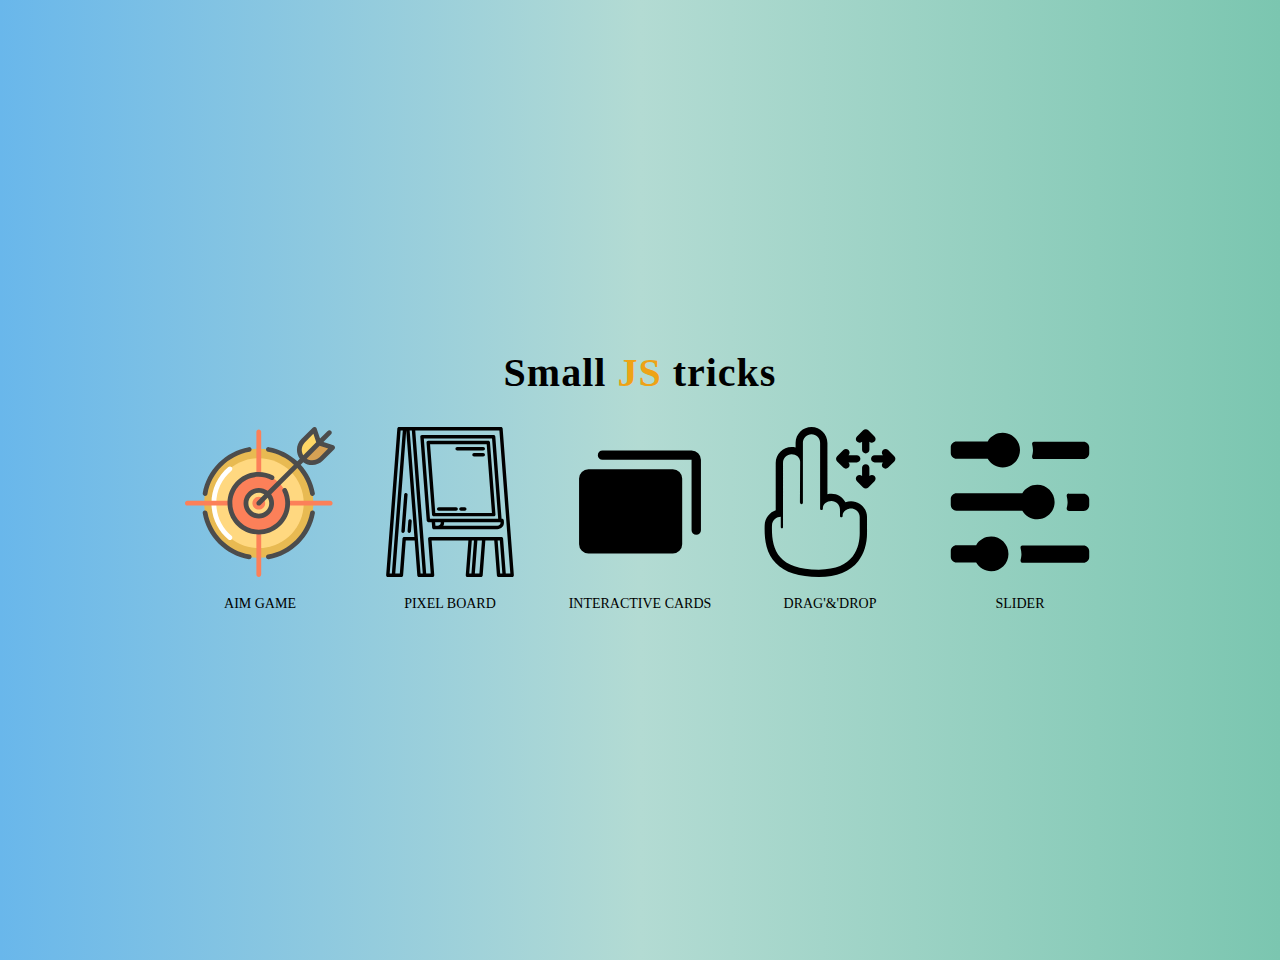
<file: index.html>
<!DOCTYPE html>
<html lang="en">
<head>
    <meta charset="UTF-8">
    <meta http-equiv="X-UA-Compatible" content="IE=edge">
    <meta name="viewport" content="width=device-width, initial-scale=1.0">
    <link rel="stylesheet" href="./tips.css">
    <link rel="shortcut icon" href="./logoJS.png" type="image/png">
    <title>Small JS project</title>
</head>
<body>
    <div class="container">
        <main class="main">
            <h1 class="main__title">Small <span>JS</span> tricks</h1>
            <div class="main__body">
                <div class="main__item">
                    <a href="./AIM(game)/index.html" target="_blank" class="main__item-link">
                        <img src="./image/aim.svg" alt="Project 'Aim'">
                    </a>
                    <h3 class="main__item-title">AIM GAME</h3>
                </div>
                <div class="main__item">
                    <a href="./Board(pixel)/index.html" target="_blank" class="main__item-link">
                        <img src="./image/board.svg" alt="Project 'Board'">
                    </a>
                    <h3 class="main__item-title">Pixel board</h3>
                </div>
                <div class="main__item">
                    <a href="./Cards/index.html" target="_blank" class="main__item-link">
                        <img src="./image/cards.svg" alt="Project 'Cards'">
                    </a>
                    <h3 class="main__item-title">Interactive cards</h3>
                </div>
                <div class="main__item">
                    <a href="./Drag&Drop/index.html" target="_blank" class="main__item-link">
                        <img src="./image/drag.svg" alt="Project 'Drag'&'Drop'">
                    </a>
                    <h3 class="main__item-title">Drag'&'Drop</h3>
                </div>
                <div class="main__item">
                    <a href="./Slider/index.html" target="_blank" class="main__item-link">
                        <img src="./image/slider.svg" alt="Project 'Slider'">
                    </a>
                    <h3 class="main__item-title">Slider</h3>
                </div>
            </div>
        </main>
    </div>
</body>
</html>
</file>
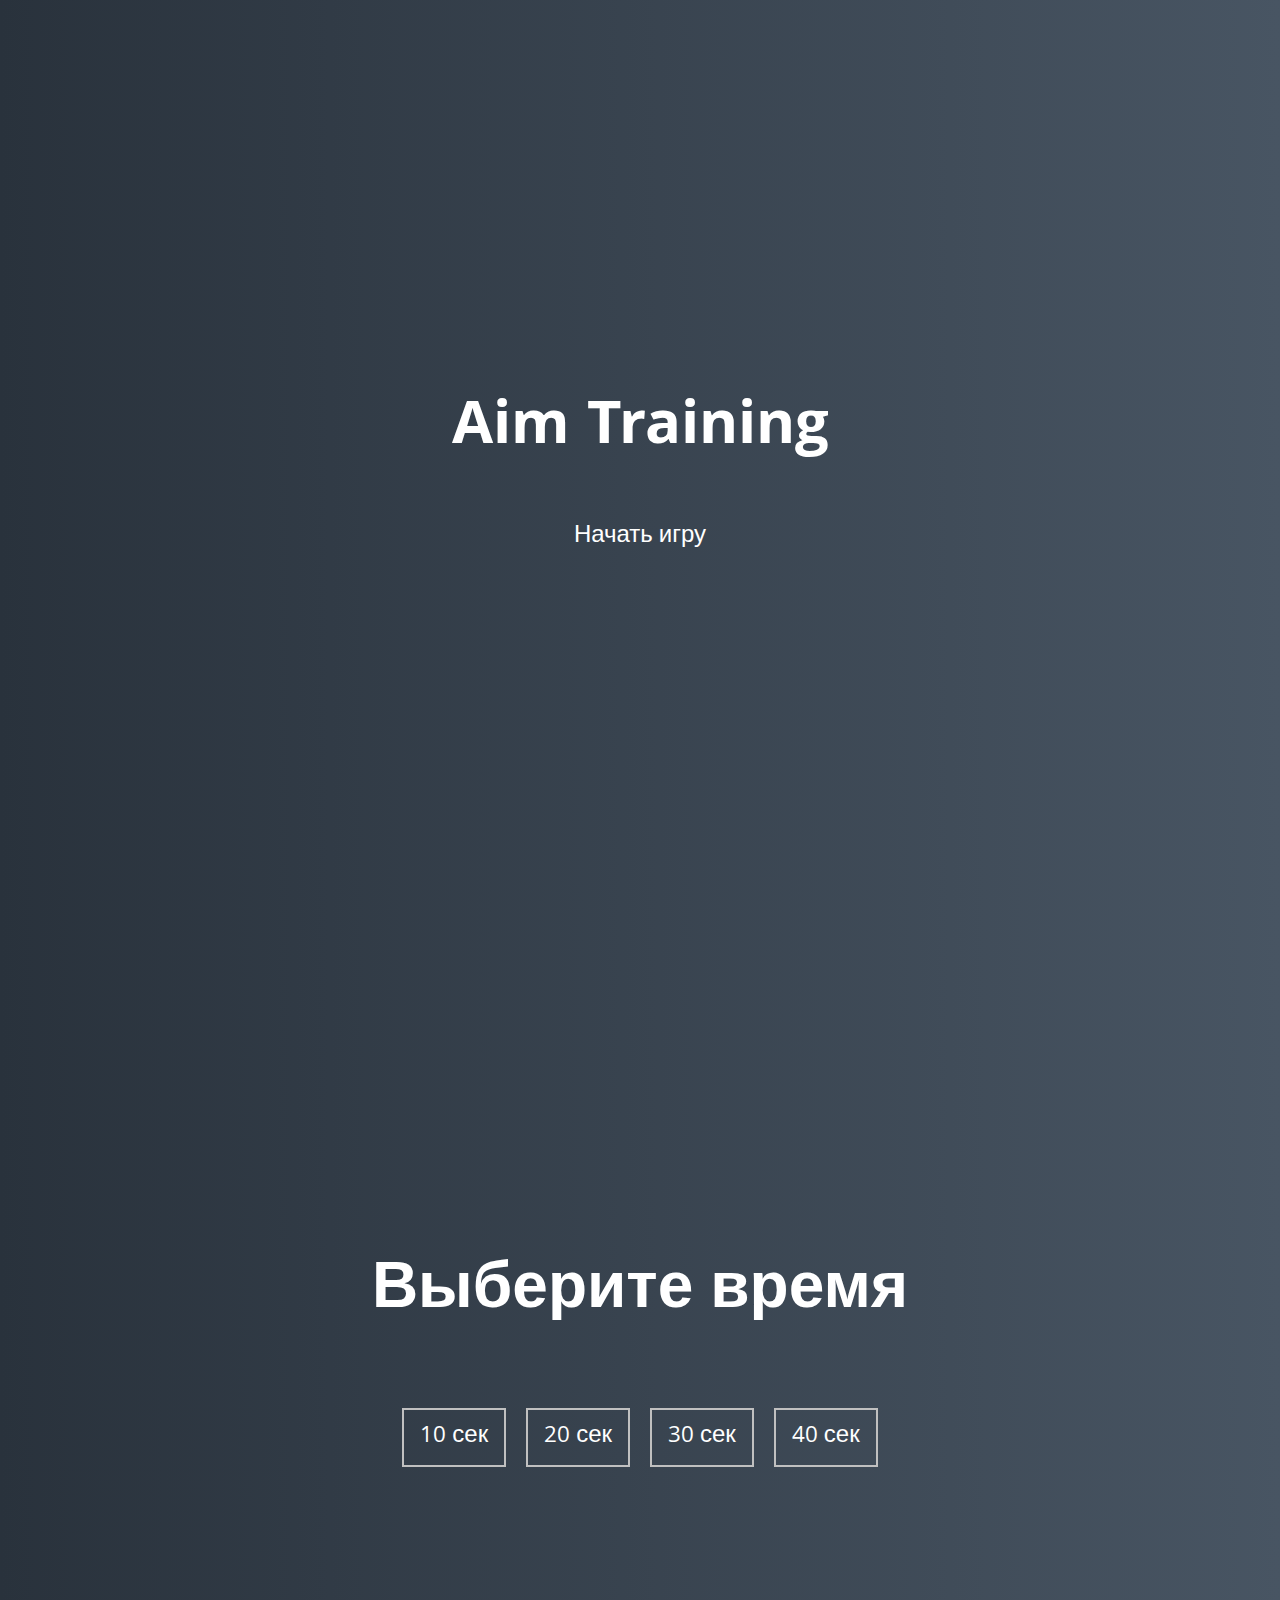
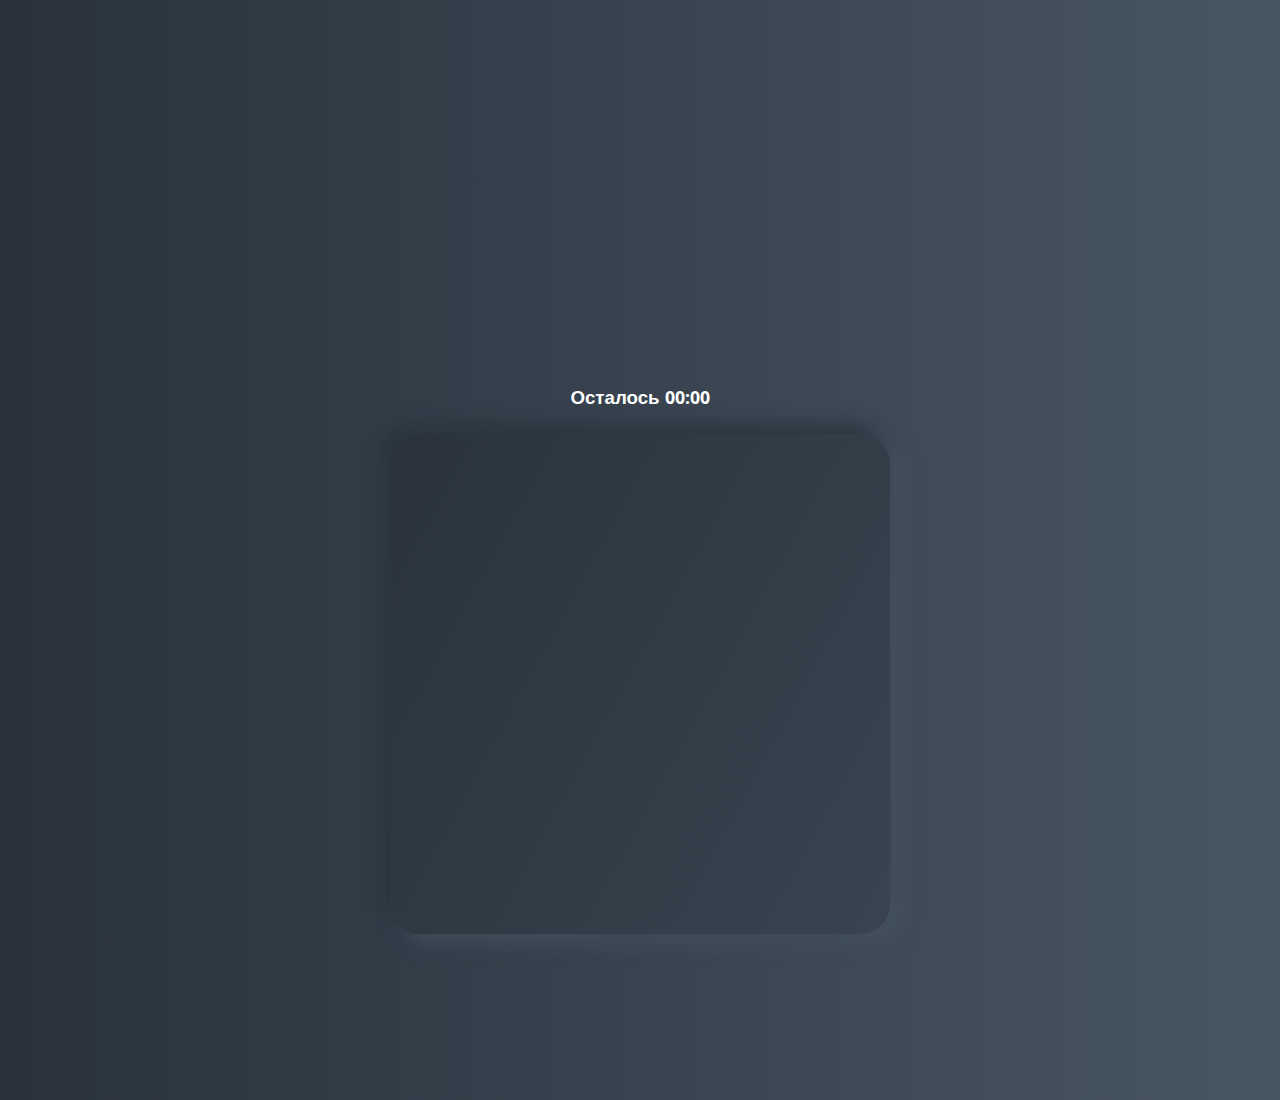
<file: AIM(game)/index.html>
<!DOCTYPE html>
<html lang="en">
  <head>
    <meta charset="UTF-8" />
    <meta name="viewport" content="width=device-width, initial-scale=1.0" />
    <link rel="stylesheet" href="styles.css" />
    <title>Aim Training | Проект 5</title>
  </head>
  <body>
    <div class="screen">
      <h1>Aim Training</h1>
      <a href="#" class="start" id="start">Начать игру</a>
    </div>

    <div class="screen">
      <h1>Выберите время</h1>
      <ul class="time-list" id="time-list">
        <li>
          <button class="time-btn" data-time="10">
            10 сек
          </button>
        </li>
        <li>
          <button class="time-btn" data-time="20">
            20 сек
          </button>
        </li>
        <li>
          <button class="time-btn" data-time="30">
            30 сек
          </button>
        </li>
        <li>
          <button class="time-btn" data-time="40">
            40 сек
          </button>
        </li>
      </ul>
    </div>

    <div class="screen">
      <h3>Осталось <span id="time">00:00</span></h3>
      <div class="board" id="board"></div>
    </div>
    <script src="./aim.js"></script>
  </body>
</html>
</file>
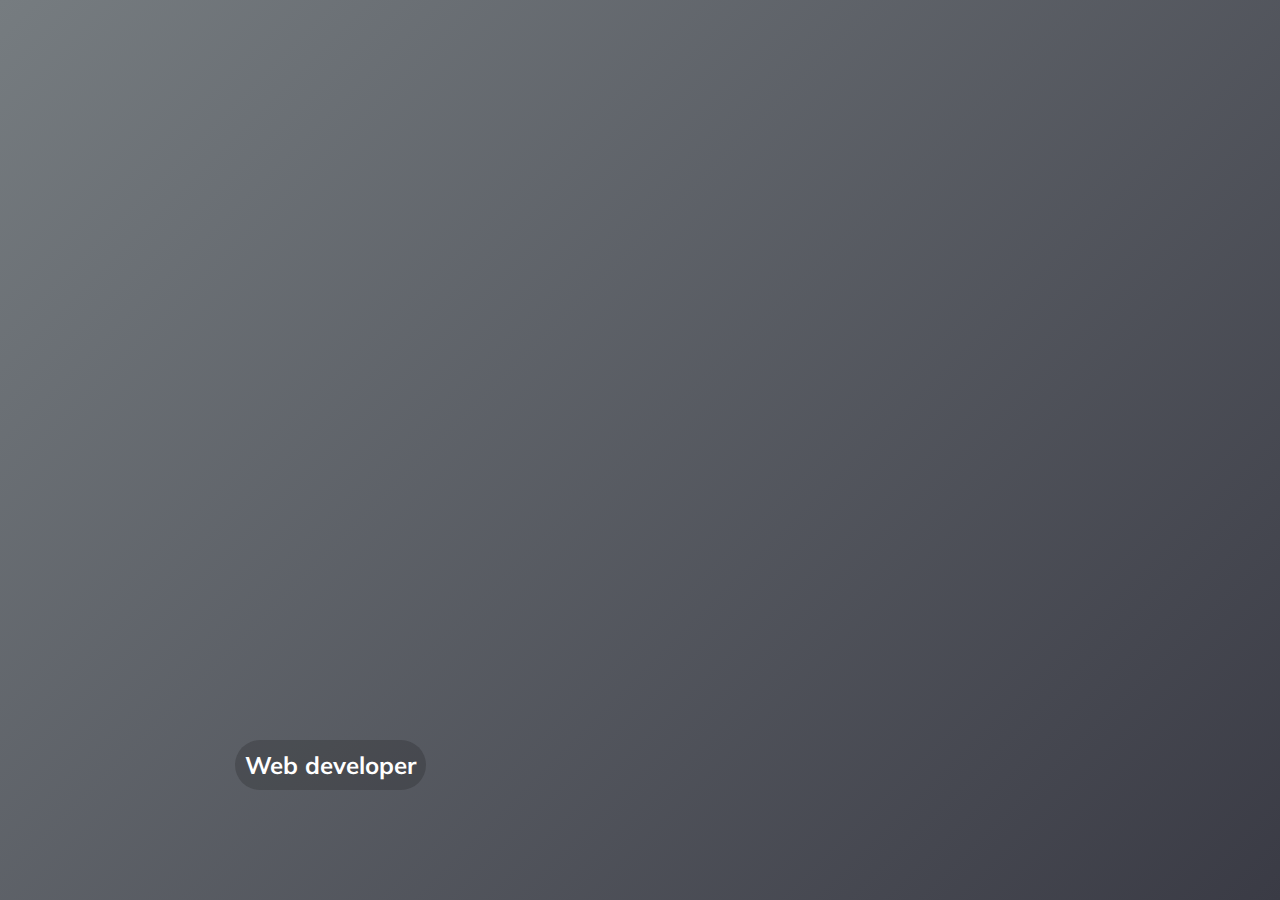
<file: Cards/index.html>
<!DOCTYPE html>
<html lang="en">
<head>
  <meta charset="UTF-8" />
  <meta name="viewport" content="width=device-width, initial-scale=1.0" />
  <link rel="stylesheet" href="styles.css" />
  <title>Карточки | Проект 1</title>
</head>
<body>
<div class="container">
  <div
      class="slide"
      style="background-image: url('https://images.unsplash.com/photo-1595074474831-c173d596b83e?ixlib=rb-1.2.1&ixid=MnwxMjA3fDB8MHxwaG90by1wYWdlfHx8fGVufDB8fHx8&auto=format&fit=crop&w=464&q=80');"
  >
    <h3>Movemaker</h3>
  </div>
  <div
      class="slide"
      style="
          background-image: url('https://images.unsplash.com/photo-1599707017605-b804c8ca4a44?ixlib=rb-1.2.1&ixid=MnwxMjA3fDB8MHxwaG90by1wYWdlfHx8fGVufDB8fHx8&auto=format&fit=crop&w=387&q=80');
        "
  >
    <h3>Sound designer</h3>
  </div>
  <div
      class="slide"
      style="
          background-image: url('https://images.unsplash.com/photo-1657370807623-823e4cf1967a?ixlib=rb-1.2.1&ixid=MnwxMjA3fDB8MHxwaG90by1wYWdlfHx8fGVufDB8fHx8&auto=format&fit=crop&w=387&q=80');
        "
  >
    <h3>Web developer</h3>
  </div>
  <div
      class="slide"
      style="background-image: url('https://images.unsplash.com/photo-1551651639-927b595f815c?ixlib=rb-1.2.1&ixid=MnwxMjA3fDB8MHxwaG90by1wYWdlfHx8fGVufDB8fHx8&auto=format&fit=crop&w=1074&q=80');"
  >
    <h3>Animator</h3>
  </div>
  <div
      class="slide"
      style="
          background-image: url('https://images.unsplash.com/photo-1602992708529-c9fdb12905c9?ixlib=rb-1.2.1&ixid=MnwxMjA3fDB8MHxwaG90by1wYWdlfHx8fGVufDB8fHx8&auto=format&fit=crop&w=870&q=80');
        "
  >
    <h3>JS developer</h3>
  </div>
</div>
  <script src="./main.js"></script>
</body>
</html>
</file>
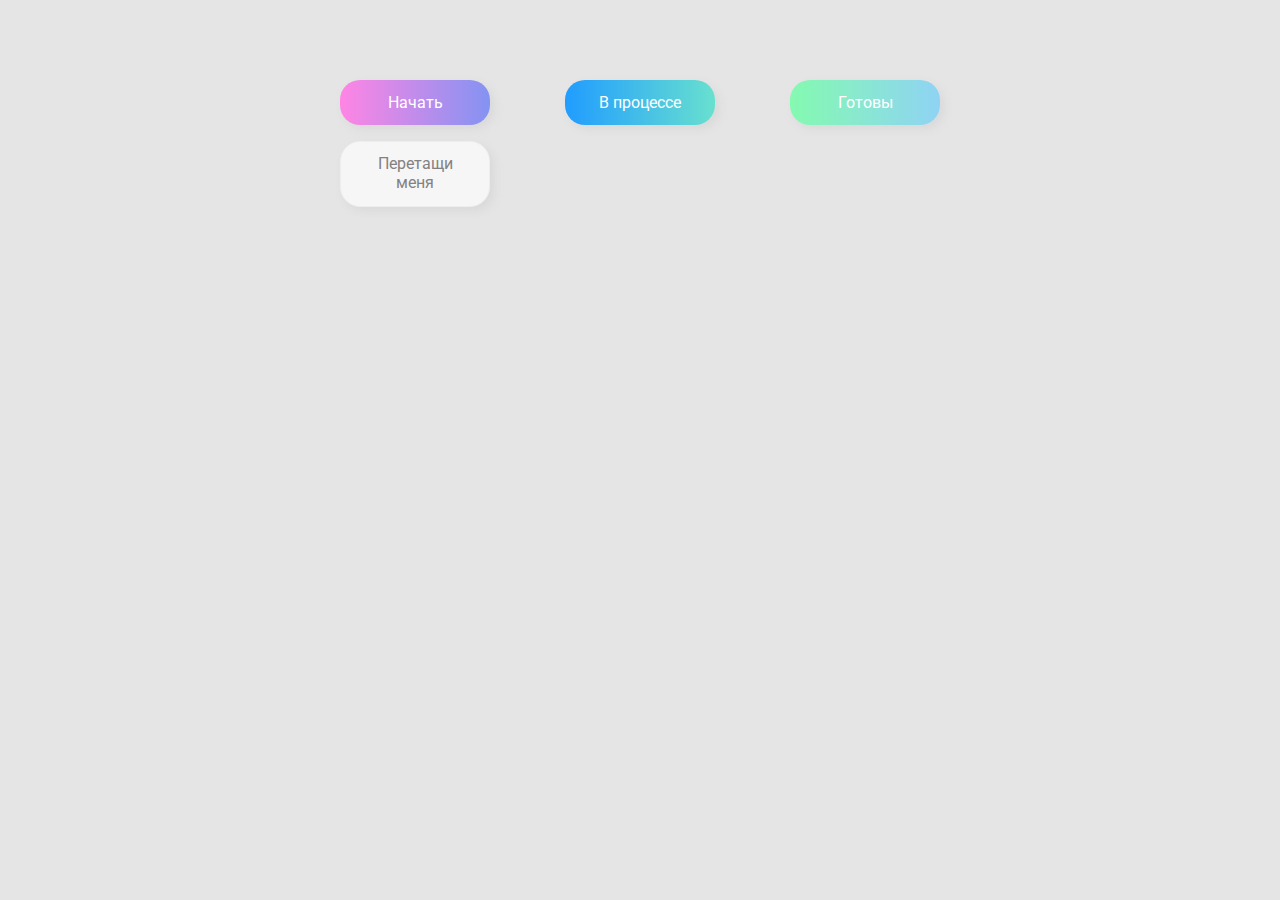
<file: Drag&Drop/index.html>
<!DOCTYPE html>
<html lang="en">
  <head>
    <meta charset="UTF-8" />
    <meta name="viewport" content="width=device-width, initial-scale=1.0" />
    <link rel="stylesheet" href="styles.css" />
    <title>Drag & Drop</title>
  </head>
  <body>
    <div>
      <div class="row">
          <div class="col-header start">Начать</div>
          <div class="col-header progress">В процессе</div>
          <div class="col-header done">Готовы</div>
      </div>

      <div class="row">
        <div class="placeholder">
          <div class="item" draggable="true">Перетащи меня</div>
        </div>
        <div class="placeholder"></div>
        <div class="placeholder"></div>
      </div>
    </div>
    <script src="./dragDrop.js"></script>
  </body>
</html>
</file>
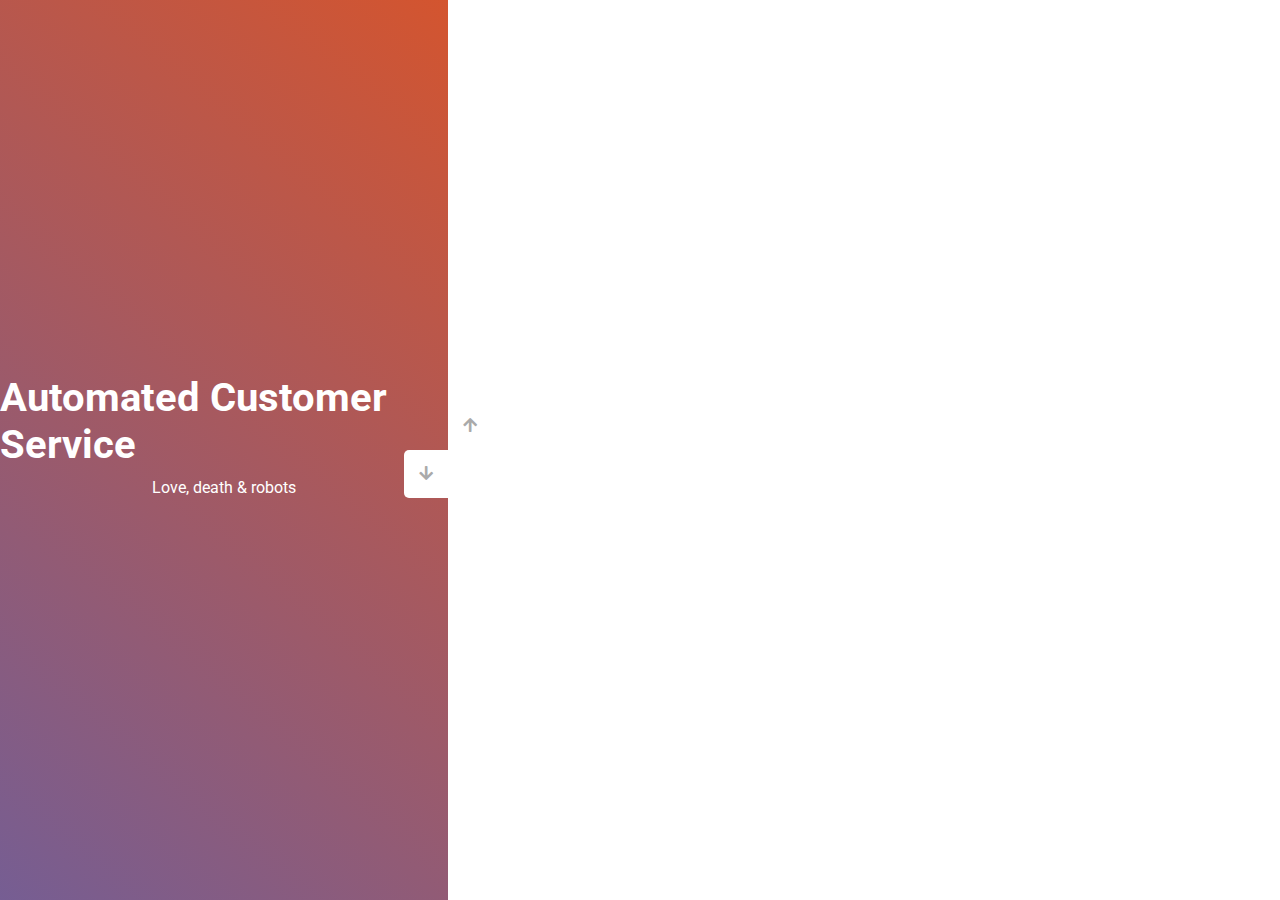
<file: Slider/index.html>
<!DOCTYPE html>
<html lang="en">
  <head>
    <meta charset="UTF-8" />
    <meta name="viewport" content="width=device-width, initial-scale=1.0" />
    <link
      rel="stylesheet"
      href="https://cdnjs.cloudflare.com/ajax/libs/font-awesome/5.15.1/css/all.min.css"
    />
    <link rel="stylesheet" href="style.css" />
    <title>Слайдер | Проект 3</title>
  </head>
  <body>
    <div class="container">
      <div class="sidebar">
        <div style="background: linear-gradient(229.99deg, #a6ffa3 -26%, #f6f21b 145%);">
          <h1>Snow in the desert</h1>
          <p>Love, death & robots</p>
        </div>
        <div style="background: linear-gradient(215.32deg, #afafaf -1%, #141111 124%);">
          <h1>Life Hutch</h1>
          <p>Love, death & robots</p>
        </div>
        <div style="background: linear-gradient(221.87deg, #1d0e29 1%, #e54118 128%);">
          <h1>Zima Blue</h1>
          <p>Love, death & robots</p>
        </div>
        <div style="background: linear-gradient(220.16deg, #db5427 -8%, #5261b9 138%);">
          <h1>Automated Customer Service</h1>
          <p>Love, death & robots</p>
        </div>
      </div>
      <div class="main-slide">
        <div
          style="
            background-image: url('https://images.unsplash.com/photo-1576438112307-db9c736ff392?ixlib=rb-1.2.1&ixid=MnwxMjA3fDB8MHxwaG90by1wYWdlfHx8fGVufDB8fHx8&auto=format&fit=crop&w=464&q=80');
          "
        ></div>
        <div
          style="
            background-image: url('https://images.unsplash.com/photo-1654543317208-618be562af23?ixlib=rb-1.2.1&ixid=MnwxMjA3fDB8MHxwaG90by1wYWdlfHx8fGVufDB8fHx8&auto=format&fit=crop&w=404&q=80');
          "
        ></div>
        <div
          style="
            background-image: url('https://images.unsplash.com/photo-1658238037568-e6bf3dc3a5af?ixlib=rb-1.2.1&ixid=MnwxMjA3fDB8MHxwaG90by1wYWdlfHx8fGVufDB8fHx8&auto=format&fit=crop&w=436&q=80');
          "
        ></div>
        <div
          style="
            background-image: url('https://images.unsplash.com/photo-1657978392155-55c3d0bd34cb?ixlib=rb-1.2.1&ixid=MnwxMjA3fDB8MHxwaG90by1wYWdlfHx8fGVufDB8fHx8&auto=format&fit=crop&w=1073&q=80');
          "
        ></div>
      </div>
      <div class="controls">
        <button class="down-button">
          <i class="fas fa-arrow-down"></i>
        </button>
        <button class="up-button">
          <i class="fas fa-arrow-up"></i>
        </button>
      </div>
    </div>
    <script src="./slider.js"></script>
  </body>
</html>
</file>
<file: tips.css>
*{padding:0;margin:0;border:0;}
:before,:after{-moz-box-sizing:border-box;-webkit-box-sizing:border-box;box-sizing:border-box;}
:focus,:active{outline:none;}
a:focus,a:active{outline:none;}
nav,footer,header,aside{display:block;}
html,body{font-family: 'Montserrat'; font-weight: 300; height:100%;width:100%;font-size:100%;line-height:1;font-size:14px;-ms-text-size-adjust:100%;-moz-text-size-adjust:100%;-webkit-text-size-adjust:100%;}
input,button,textarea{font-family:inherit;}
input-ms-clear{display:none;}
button{cursor:pointer;}
button-moz-focus-inner{padding:0;border:0;}
a,avisited{text-decoration:none;}
ahover{text-decoration:none;}
ul li{list-style:none;}
img{vertical-align:top;}
h1,h2,h3,h4,h5,h6{font-size:inherit; font-weight:inherit;}

/* Font */
@import url(https://fonts.googleapis.com/css?family=Montserrat:300,500);
/* Style tags */
body {
    background: linear-gradient(90deg, #69b7eb, #b3dbd3, #7bc6b0);
}
.container { 
    max-width: 1170px;
    margin: 0 auto;
    padding: 0 10px;
    box-sizing: content-box;
}
.main { 
    min-height: 100vh;
    display: flex;
    flex-direction: column;
    align-items: center;
    justify-content: center;
    padding: 30px 10px;
}
.main__title { 
    font-size: 40px;
    font-weight: 700;
    line-height: 120%;
    margin-bottom: 30px;
    letter-spacing: 1px;
}
.main__title span {
    color: rgb(238, 163, 22);
}
.main__body { 
    display: flex;
    flex-direction: row;
    flex-wrap: wrap;
    align-items: center;
    justify-content: center;
    row-gap: 30px;
}
.main__item { 
    text-align: center;
}
.main__item:not(:last-child){
    margin-right: 40px;
 }
.main__item-link { }
.main__item-link img{
    display: block;
    width: 150px;
    height: 150px;
 }
.main__item-title {
    margin-top: 20px;
    text-transform: uppercase;
    transition: all .4s ease 0s;
 }
.main__item-link:hover + .main__item-title {
    font-weight: 500;
 }
</file>
<file: AIM(game)/styles.css>
@import url('https://fonts.googleapis.com/css?family=Khula&display=swap');

* {
  box-sizing: border-box;
}

body {
  color: #fff;
  font-family: 'Khula', sans-serif;
  height: 100vh;
  overflow: hidden;
  margin: 0;
  text-align: center;
}

a {
  color: #fff;
  text-decoration: none;
}

a:hover {
  color: #16D9E3;
}

.start {
  font-size: 1.5rem;
}

h1 {
  line-height: 1.4;
  font-size: 4rem;
}

.screen {
  display: flex;
  flex-direction: column;
  align-items: center;
  justify-content: center;
  height: 100vh;
  width: 100vw;
  transition: margin 0.5s ease-out;
  background: linear-gradient(90deg, #29323C 0%, #485563 100%);
}

.screen.up {
  margin-top: -100vh;
}

.time-list {
  display: flex;
  flex-wrap: wrap;
  justify-content: center;
  list-style: none;
  padding: 0;
}

.time-list li {
  margin: 10px;
}

.time-btn {
  background-color: transparent;
  border: 2px solid #C0C0C0;
  color: #fff;
  cursor: pointer;
  font-family: inherit;
  padding: .5rem 1rem;
  font-size: 1.5rem;
}

.time-btn:hover {
  border: 2px solid #16D9E3;
  color: #16D9E3;
}

.hide {
  opacity: 0;
}

.primary {
  color: #16D9E3;
}

.board {
  display: flex;
  justify-content: center;
  align-items: center;
  position: relative;
  width: 500px;
  height: 500px;
  background: linear-gradient(118.38deg, #29323C -4.6%, #485563 200.44%);
  box-shadow: -8px -8px 20px #2A333D, 10px 7px 20px #475462;
  border-radius: 30px;
  overflow: hidden;
}

.circle {
  background: linear-gradient(90deg, #16D9E3 0%, #30C7EC 47%, #46AEF7 100%);
  position: absolute;
  border-radius: 50%;
  cursor: pointer;
}
</file>
<file: Cards/styles.css>
@import url('https://fonts.googleapis.com/css?family=Muli&display=swap'); 

* {
  box-sizing: border-box;
}

body {
  font-family: 'Muli', sans-serif;
  overflow: hidden;
  margin: 0;
  height: 100vh;
  background-color: #8BC6EC;
  background-image: linear-gradient(135deg, #767c80 0%, #3a3b45 100%);
  display: flex;
  justify-content: center;
  align-items: center;
}
.container {
  width: 100%;
  display: flex;
  padding: 0 20px;
}
.slide {
  height: 80vh;
  border-radius: 15px;
  margin: 5px;
  cursor: pointer;
  color: #fff;
  flex: 1;
  background-size: cover;
  background-position: center;
  background-repeat: no-repeat;
  position: relative;
  transition: all .3s ease-in-out 0s;
}
.slide h3 {
  position: absolute;
  font-size: 24px;
  bottom: 20px;
  left: 20px;
  margin: 0;
  opacity: 0;
  padding: 10px;
  background-color: rgba(17, 17, 17, 0.214);
  border-radius: 34px;
}
.slide.active {
  flex: 10;
}
.slide.active h3 {
  opacity: 1;
  transition: opacity .3s ease .3s;
}
</file>
<file: Drag&Drop/styles.css>
@import url('https://fonts.googleapis.com/css?family=Roboto&display=swap');

* {
  box-sizing: border-box;
}

body {
  font-family: 'Roboto', sans-serif;
  background-color: #e5e5e5;
  display: flex;
  padding-top: 5rem;
  justify-content: center;
  overflow: hidden;
  margin: 0;
}

.row {
  display: flex;
  width: 600px;
  justify-content: space-between;
  margin-bottom: 1rem;
}

.col-header {
  width: 150px;
  box-shadow: 4px 4px 9px rgba(198, 198, 198, 0.36);
  border-radius: 20px;
  padding: 0.8rem 1rem;
  color: #fff;
  text-align: center;
}

.item {
  width: 150px;
  height: 66px;
  border: 1px solid #eee;
  box-shadow: 4px 4px 9px rgba(198, 198, 198, 0.36);
  border-radius: 20px;
  background: #f7f6f7;
  padding: 0.8rem 1rem;
  color: #828282;
  text-align: center;
  cursor: grab;
}

.item:active {
  cursor: grabbing;
}
.placeholder {
  width: 150px;
  height: 66px;

  position: relative;
}
.start {
  background: linear-gradient(90deg, #ff85e4 0%, #229efd 179.25%);
}
.progress {
  background: linear-gradient(90deg, #209cff 0%, #68e0cf 100%);
}
.done {
  background: linear-gradient(90deg, #84fab0 0%, #8fd3f4 100%);
}
/* FOR JS */
.hold {
  color: black;
  line-height: 40px;
}
.hide {
  display: none;
}
.hovered::before{
  content: '';
  position: absolute;
  top: -10px;
  left: 15%;
  right: 15%;
  width: 70%;
  height: 2px;
  background: linear-gradient(90deg, #55bc74, #229efd);
  border-radius: 50%;
  box-shadow: 0 0 4px rgb(115, 149, 175);
}
</file>
<file: Slider/style.css>
@import url('https://fonts.googleapis.com/css?family=Roboto&display=swap');

* {
  box-sizing: border-box;
  margin: 0;
  padding: 0;
}

body {
  font-family: 'Roboto', sans-serif;
  height: 100vh;
}

.container {
  position: relative;
  overflow: hidden;
  width: 100vw;
  height: 100vh;
}

.sidebar {
  height: 100%;
  width: 35%;
  position: absolute;
  top: 0;
  left: 0;
  transition: transform 0.5s ease-in-out;
}

.sidebar > div {
  height: 100%;
  width: 100%;
  display: flex;
  flex-direction: column;
  align-items: center;
  justify-content: center;
  color: #fff;
}

.sidebar h1 {
  font-size: 40px;
  margin-bottom: 10px;
  margin-top: -30px;
}

.main-slide {
  height: 100%;
  position: absolute;
  top: 0;
  left: 35%;
  width: 65%;
  transition: transform 0.5s ease-in-out;
}

.main-slide > div {
  background-repeat: no-repeat;
  background-size: cover;
  background-position: center center;
  height: 100%;
  width: 100%;
}

button {
  background-color: #fff;
  border: none;
  color: #aaa;
  cursor: pointer;
  font-size: 16px;
  padding: 15px;
}

button:hover {
  color: #222;
}

button:focus {
  outline: none;
}

.container .controls button {
  position: absolute;
  left: 35%;
  top: 50%;
  z-index: 100;
}

.container .controls .down-button {
  transform: translateX(-100%);
  border-top-left-radius: 5px;
  border-bottom-left-radius: 5px;
}

.container .controls .up-button {
  transform: translateY(-100%);
  border-top-right-radius: 5px;
  border-bottom-right-radius: 5px;
}
</file>
